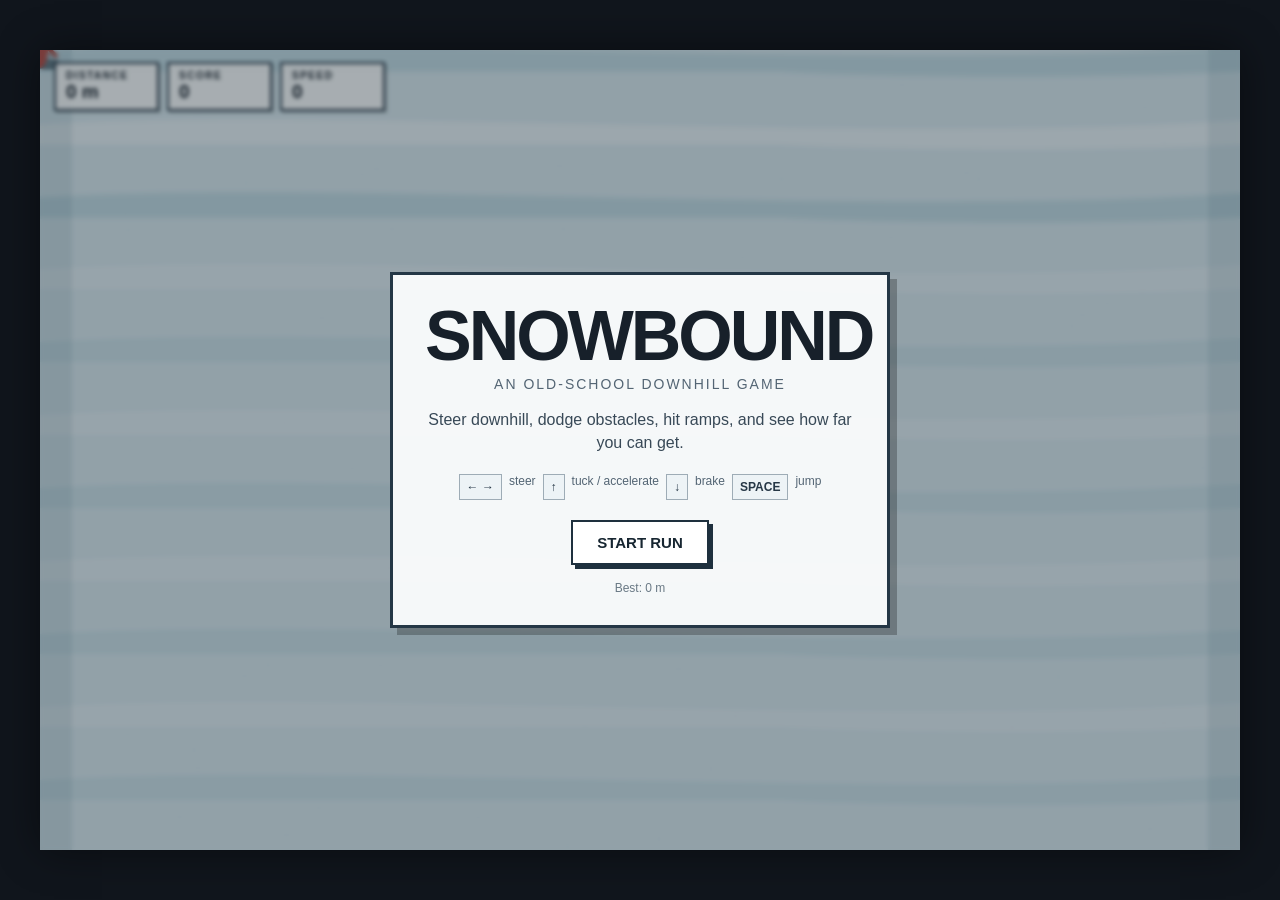
<file: index.html>
<!doctype html>
<html lang="en">
<head>
  <meta charset="utf-8">
  <meta name="viewport" content="width=device-width,initial-scale=1,maximum-scale=1,user-scalable=no">
  <title>Snowbound — Ski Free Style</title>
  <link rel="icon" href="assets/favicon.svg">
  <link rel="stylesheet" href="src/style.css">
</head>
<body>
  <main id="game-shell">
    <canvas id="game" aria-label="Snowbound ski game"></canvas>

    <section id="hud">
      <div class="hud-box">
        <span>DISTANCE</span><strong id="distance">0 m</strong>
      </div>
      <div class="hud-box">
        <span>SCORE</span><strong id="score">0</strong>
      </div>
      <div class="hud-box">
        <span>SPEED</span><strong id="speed">0</strong>
      </div>
    </section>

    <section id="overlay" class="visible">
      <div class="panel">
        <div class="title">SNOWBOUND</div>
        <div class="subtitle">an old-school downhill game</div>
        <p>Steer downhill, dodge obstacles, hit ramps, and see how far you can get.</p>
        <div class="controls">
          <span>← →</span> steer
          <span>↑</span> tuck / accelerate
          <span>↓</span> brake
          <span>SPACE</span> jump
        </div>
        <button id="start">START RUN</button>
        <div class="small">Best: <span id="best">0</span> m</div>
      </div>
    </section>

    <section id="pause-overlay">
      <div class="panel">
        <div class="title small-title">PAUSED</div>
        <p>Press P or Escape to continue.</p>
      </div>
    </section>

    <section id="gameover-overlay">
      <div class="panel">
        <div class="title small-title">WIPEOUT</div>
        <p id="gameover-reason">The mountain wins this round.</p>
        <div class="results">
          <div><span>Distance</span><strong id="final-distance">0 m</strong></div>
          <div><span>Score</span><strong id="final-score">0</strong></div>
        </div>
        <button id="restart">SKI AGAIN</button>
        <div class="small">Best: <span id="best-gameover">0</span> m</div>
      </div>
    </section>

    <div id="touch-controls" aria-hidden="true">
      <button data-key="left">◀</button>
      <button data-key="jump">●</button>
      <button data-key="right">▶</button>
    </div>
  </main>
  <script src="src/game.js"></script>
</body>
</html>
</file>
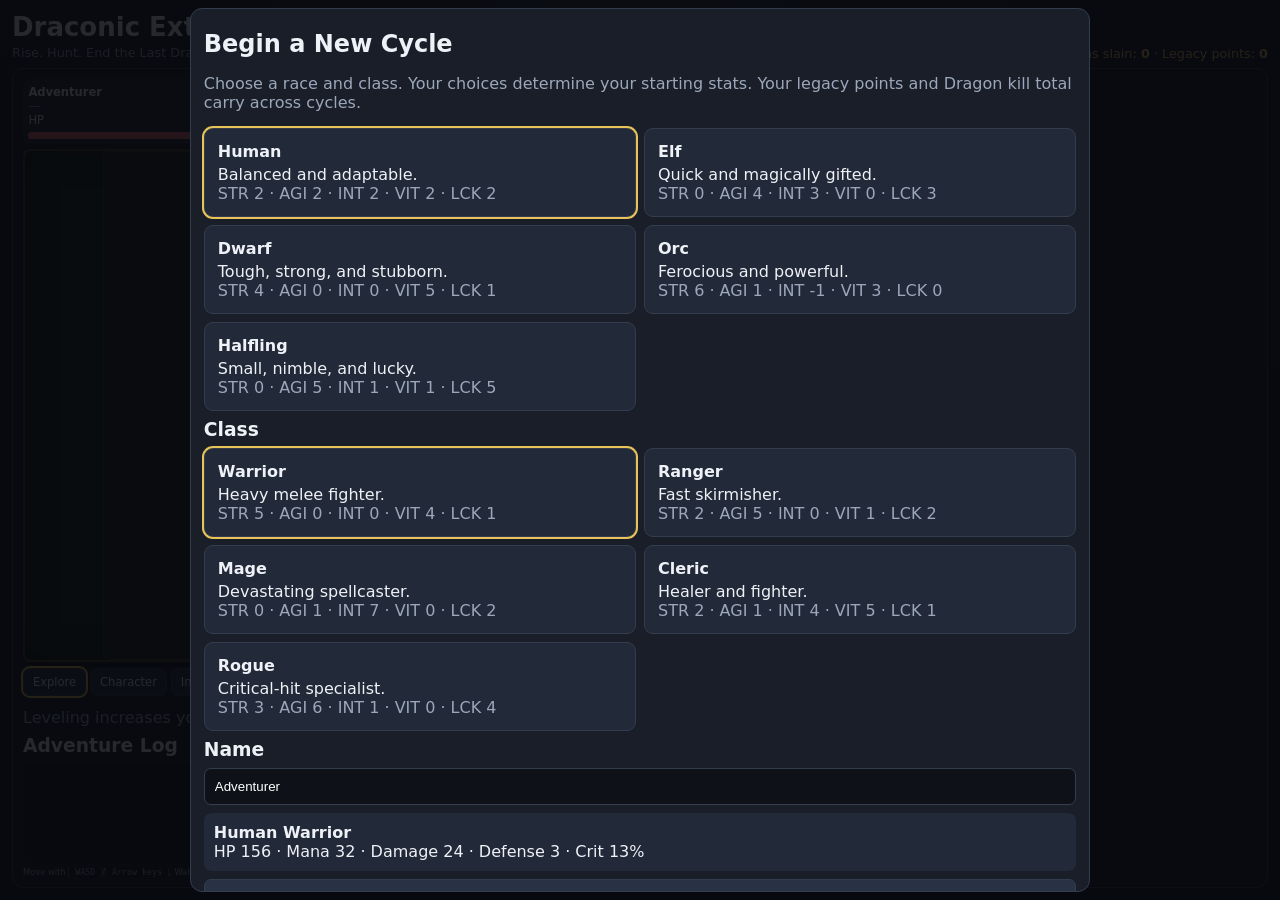
<file: game.html>
<!doctype html>
<html lang="en">
<head>
<meta charset="utf-8">
<title>Draconic Extinction</title>
<style>
:root{--bg:#10131a;--panel:#191e29;--panel2:#222938;--text:#eef2f7;--muted:#9ca8ba;--gold:#e7c35a;--green:#62d68b;--red:#e56b6f;--blue:#62a9e8;--border:#343d4e}
*{box-sizing:border-box} body{margin:0;padding:env(safe-area-inset-top) env(safe-area-inset-right) env(safe-area-inset-bottom) env(safe-area-inset-left);background:radial-gradient(circle at top,#20293a,#0e1117 70%);color:var(--text);font-family:system-ui,-apple-system,Segoe UI,sans-serif}
button,select{font:inherit} button{cursor:pointer;border:1px solid var(--border);background:#293244;color:var(--text);padding:9px 12px;border-radius:7px}button:hover:not(:disabled){background:#354157}button:disabled{opacity:.45;cursor:not-allowed}
#app{max-width:1500px;margin:auto;padding:18px}.title{display:flex;justify-content:space-between;align-items:end;gap:12px;margin-bottom:12px}.title h1{margin:0;font-size:27px}.title small{color:var(--muted)}
.layout{display:grid;grid-template-columns:minmax(700px,1fr) 340px;gap:14px}.panel{background:rgba(25,30,41,.96);border:1px solid var(--border);border-radius:10px;box-shadow:0 10px 30px #0004}.game{padding:14px}.side{padding:16px}
canvas{display:block;background:#17221a;border-radius:7px;image-rendering:pixelated;border:1px solid #303b32}
.stats{display:grid;grid-template-columns:1fr 1fr;gap:8px;margin-bottom:10px}.stat{background:var(--panel2);padding:9px;border-radius:7px}.bar{height:8px;background:#0e1218;border-radius:5px;overflow:hidden;margin-top:5px}.fill{height:100%;transition:width .2s}.hp{background:var(--red)}.xp{background:var(--gold)}
.row{display:flex;gap:8px;flex-wrap:wrap}.tabs{display:flex;gap:6px;margin:10px 0}.tabs button.active{outline:2px solid var(--gold)}
h2,h3{margin:8px 0}.muted{color:var(--muted)}.gold{color:var(--gold)}.good{color:var(--green)}.danger{color:var(--red)}
#log{height:210px;overflow:auto;background:#0e1218;border-radius:7px;padding:10px;font-family:ui-monospace,monospace;font-size:12px;line-height:1.5}
.log-good{color:var(--green)}.log-bad{color:var(--red)}.log-gold{color:var(--gold)}
.card{background:var(--panel2);padding:10px;border-radius:8px;margin:8px 0}.grid2{display:grid;grid-template-columns:1fr 1fr;gap:8px}
.overlay{position:fixed;inset:0;background:#07090ddd;display:flex;align-items:center;justify-content:center;padding:18px;z-index:10}.modal{width:min(900px,100%);max-height:92dvh;overflow:auto;background:var(--panel);border:1px solid var(--border);border-radius:12px;padding:18px}.choice{border:1px solid var(--border);background:var(--panel2);padding:13px;border-radius:9px;text-align:left}.choice.selected{outline:2px solid var(--gold)}.choice strong{display:block;margin-bottom:4px}
kbd{background:#0d1118;border:1px solid #3a4352;padding:2px 6px;border-radius:4px}.footer{color:var(--muted);font-size:12px;margin-top:10px}

/* Strict viewport-fit responsive layout */
html,body{width:100%;height:100%;margin:0;overflow:hidden}
body{
  min-height:100dvh;
  padding:env(safe-area-inset-top) env(safe-area-inset-right) env(safe-area-inset-bottom) env(safe-area-inset-left);
  background:radial-gradient(circle at top,#20293a,#0e1117 70%);
  overscroll-behavior:none;
}
#app{
  width:100%;
  height:100dvh;
  max-width:none;
  padding:clamp(4px,1vw,12px);
  display:flex;
  flex-direction:column;
  overflow:hidden;
}
.title{
  flex:0 0 auto;
  min-height:34px;
  margin-bottom:clamp(4px,0.8vh,8px);
}
.title h1{font-size:clamp(17px,2.3vw,26px)}
.title small{font-size:clamp(10px,1vw,13px)}
.title>div:last-child{font-size:clamp(10px,1vw,13px)}
.layout{
  flex:1 1 0;
  min-height:0;
  width:100%;
  display:grid;
  grid-template-columns:minmax(0,1fr) minmax(225px,300px);
  gap:clamp(5px,0.8vw,10px);
  overflow:hidden;
}
.panel{
  min-height:0;
  min-width:0;
}
.game{
  padding:clamp(5px,0.8vw,10px);
  display:flex;
  flex-direction:column;
  overflow:hidden;
}
.viewport{
  flex:1 1 0;
  min-height:0;
  min-width:0;
  display:flex;
  align-items:center;
  justify-content:center;
  overflow:hidden;
  background:#0d1210;
  border-radius:7px;
}
#world{
  display:block;
  width:auto;
  height:auto;
  max-width:100%;
  max-height:100%;
  aspect-ratio:3/2;
  object-fit:contain;
  image-rendering:pixelated;
}
.stats{
  flex:0 0 auto;
  margin-bottom:clamp(4px,0.6vh,7px);
  gap:clamp(4px,0.5vw,7px);
}
.stat{
  padding:clamp(5px,0.6vh,8px);
  font-size:clamp(11px,0.9vw,14px);
}
.bar{height:7px}
.tabs{
  flex:0 0 auto;
  margin:clamp(4px,0.6vh,7px) 0;
  gap:4px;
}
.tabs button{
  padding:clamp(5px,0.7vh,8px) clamp(7px,0.7vw,11px);
  font-size:clamp(11px,0.9vw,14px);
}
#actions{
  flex:0 0 auto;
  min-height:0;
}
#actions .row{gap:4px}
#actions button{
  padding:clamp(5px,0.6vh,8px) clamp(7px,0.6vw,10px);
  font-size:clamp(10px,0.8vw,13px);
}
#log{
  flex:0 0 clamp(70px,11vh,135px);
  height:auto;
  min-height:55px;
  overflow:hidden;
  font-size:clamp(9px,0.75vw,12px);
  padding:clamp(5px,0.6vw,9px);
}
.footer{
  flex:0 0 auto;
  margin-top:clamp(3px,0.5vh,6px);
  font-size:clamp(8px,0.65vw,11px);
  white-space:nowrap;
  overflow:hidden;
  text-overflow:ellipsis;
}
.side{
  min-height:0;
  max-height:none;
  overflow:hidden;
  padding:clamp(8px,0.8vw,12px);
}
.side .card{
  margin:clamp(4px,0.5vh,7px) 0;
  padding:clamp(6px,0.5vh,9px);
  font-size:clamp(10px,0.8vw,13px);
}
.side h2{font-size:clamp(15px,1.4vw,20px)}
.side h3{font-size:clamp(12px,1vw,15px)}
.overlay{
  overflow:hidden;
  padding:8px;
}
.modal{
  width:min(900px,100%);
  max-height:calc(100dvh - 16px);
  overflow:hidden;
  padding:clamp(10px,1vw,18px);
}




/* Enhanced desktop presentation */
.viewport{
  background:#14251b;
  border:2px solid #493b2b;
  box-shadow:inset 0 0 30px #0008,0 4px 18px #0008;
}
#world{image-rendering:pixelated;}


.gear-card{border-left:4px solid #b99152}
.gear-card button,.card button{margin-top:5px}
#side .card{line-height:1.35}

</style>
</head>
<body>
<div id="app">
  <div class="title"><div><h1>Draconic Extinction</h1><small>Rise. Hunt. End the Last Dragon.</small></div><div class="gold">Dragons slain: <b id="dragonKills">0</b> · Legacy points: <b id="legacy">0</b></div></div>
  <div class="layout">
    <main class="panel game">
      <div class="stats">
        <div class="stat"><b id="nameLabel">Adventurer</b><div class="muted" id="raceClass">—</div><div>HP <span id="hpText"></span></div><div class="bar"><div id="hpBar" class="fill hp"></div></div></div>
        <div class="stat"><b id="levelText">Level 1</b><div class="muted" id="xpText"></div><div>XP</div><div class="bar"><div id="xpBar" class="fill xp"></div></div></div>
      </div>
      <div class="viewport"><canvas id="world" width="900" height="600"></canvas></div>
      <div class="tabs">
        <button id="exploreBtn" class="active">Explore</button><button id="characterBtn">Character</button><button id="inventoryBtn">Inventory</button>
      </div>
      <div id="actions"></div><div class="muted" style="margin-top:6px">Leveling increases your attributes and fully restores HP and Mana.</div>
      <h3>Adventure Log</h3><div id="log"></div>
      <div class="footer">Move with <kbd>WASD</kbd>/<kbd>Arrow keys</kbd>. Walk into enemies to fight. Visit the village to heal. Explore the vast wilderness, gather loot, and find the Dragon fortress far to the northeast.</div>
    </main>
    <aside class="panel side">
      <h2 id="sideTitle">Character</h2><div id="side"></div>
    </aside>
  </div>
</div>
<div id="creator" class="overlay">
  <div class="modal">
    <h2>Begin a New Cycle</h2>
    <p class="muted">Choose a race and class. Your choices determine your starting stats. Your legacy points and Dragon kill total carry across cycles.</p>
    <div class="grid2" id="raceChoices"></div>
    <h3>Class</h3><div class="grid2" id="classChoices"></div>
    <h3>Name</h3><input id="nameInput" value="Adventurer" maxlength="18" style="width:100%;padding:10px;background:#0e1218;color:white;border:1px solid var(--border);border-radius:7px">
    <p id="preview" class="card"></p>
    <button id="startBtn" style="width:100%;font-size:16px">Enter the Realm</button>
  </div>
</div>

<script>
const W=100,H=75,T=40,canvas=document.getElementById('world'),ctx=canvas.getContext('2d');
ctx.imageSmoothingEnabled=false;
const races={
 Human:{desc:"Balanced and adaptable.",stats:{str:2,agi:2,int:2,vit:2,luck:2}},
 Elf:{desc:"Quick and magically gifted.",stats:{str:0,agi:4,int:3,vit:0,luck:3}},
 Dwarf:{desc:"Tough, strong, and stubborn.",stats:{str:4,agi:0,int:0,vit:5,luck:1}},
 Orc:{desc:"Ferocious and powerful.",stats:{str:6,agi:1,int:-1,vit:3,luck:0}},
 Halfling:{desc:"Small, nimble, and lucky.",stats:{str:0,agi:5,int:1,vit:1,luck:5}}
};
const classes={
 Warrior:{desc:"Heavy melee fighter.",stats:{str:5,agi:0,int:0,vit:4,luck:1},skill:"Power Strike"},
 Ranger:{desc:"Fast skirmisher.",stats:{str:2,agi:5,int:0,vit:1,luck:2},skill:"Precise Shot"},
 Mage:{desc:"Devastating spellcaster.",stats:{str:0,agi:1,int:7,vit:0,luck:2},skill:"Firebolt"},
 Cleric:{desc:"Healer and fighter.",stats:{str:2,agi:1,int:4,vit:5,luck:1},skill:"Holy Light"},
 Rogue:{desc:"Critical-hit specialist.",stats:{str:3,agi:6,int:1,vit:0,luck:4},skill:"Backstab"}
};
const enemyDefs={
 Wolf:{hp:28,atk:7,def:2,xp:12,gold:8},
 Goblin:{hp:40,atk:9,def:3,xp:18,gold:12},
 Skeleton:{hp:58,atk:12,def:5,xp:27,gold:18},
 Orc:{hp:80,atk:15,def:7,xp:40,gold:25},
 Troll:{hp:125,atk:20,def:9,xp:65,gold:38},
 Dragon:{hp:850,atk:39,def:16,xp:750,gold:1000,boss:true}
};
const gearDefs=[
 {name:"Rusty Shortsword",slot:"weapon",power:2,level:1,rarity:"Common"},
 {name:"Iron Sword",slot:"weapon",power:5,level:2,rarity:"Common"},
 {name:"Knight's Longsword",slot:"weapon",power:9,level:4,rarity:"Rare"},
 {name:"Moonlit Bow",slot:"weapon",power:8,level:4,rarity:"Rare"},
 {name:"Apprentice Staff",slot:"weapon",power:7,level:3,rarity:"Rare"},
 {name:"Leather Armor",slot:"armor",power:2,level:1,rarity:"Common"},
 {name:"Chainmail",slot:"armor",power:5,level:2,rarity:"Common"},
 {name:"Knight Plate",slot:"armor",power:9,level:5,rarity:"Rare"},
 {name:"Forestwarden Mail",slot:"armor",power:8,level:4,rarity:"Rare"},
 {name:"Iron Helm",slot:"helmet",power:2,level:2,rarity:"Common"},
 {name:"Knight Helm",slot:"helmet",power:4,level:4,rarity:"Rare"},
 {name:"Ring of Luck",slot:"ring",power:2,level:3,rarity:"Rare"}
];
const quests=[
 {id:"wolves",name:"A Wolf Problem",desc:"Defeat 5 wolves.",need:5,reward:60,gold:50,type:"kill",target:"Wolf"},
 {id:"goblins",name:"Green Menace",desc:"Defeat 7 goblins.",need:7,reward:100,gold:75,type:"kill",target:"Goblin"},
 {id:"skeletons",name:"Restless Dead",desc:"Defeat 5 skeletons.",need:5,reward:150,gold:100,type:"kill",target:"Skeleton"},
 {id:"ore",name:"Forge Supplies",desc:"Bring 3 iron ore to the blacksmith.",need:3,reward:120,gold:90,type:"item",target:"Iron Ore"}
];
let selectedRace='Human',selectedClass='Warrior',game=null,mode='explore',activeTab='character';

function $(id){return document.getElementById(id)}
function rand(a,b){return Math.floor(Math.random()*(b-a+1))+a}
function clamp(v,a,b){return Math.max(a,Math.min(b,v))}
function dist(a,b){return Math.abs(a.x-b.x)+Math.abs(a.y-b.y)}
function log(msg,type=''){const d=document.createElement('div');d.className=type?'log-'+type:'';d.textContent=msg;$('log').appendChild(d);$('log').scrollTop=$('log').scrollHeight}
function meta(){try{return JSON.parse(localStorage.getItem('dragonRealmMeta'))||{kills:0,legacy:0,achievements:[]}}catch{return {kills:0,legacy:0,achievements:[]}}}
function save(){if(game)localStorage.setItem('dragonRealmSave',JSON.stringify(game))}
function normalizeGame(g){
 if(!g||!g.player||!g.world||!Array.isArray(g.world.map))return null;
 // Reject old/test worlds. Persistent Dragon Legacy is stored separately.
 if(g.world.version!==3)return null;
 if(g.world.map.length!==H||!g.world.map.every(row=>Array.isArray(row)&&row.length===W))return null;
 const p=g.player;
 if(!Number.isFinite(p.x)||!Number.isFinite(p.y)||p.x<0||p.x>=W||p.y<0||p.y>=H)return null;
 p.equipment=p.equipment||{weapon:null,armor:null,helmet:null,ring:null};
 p._baseLuck=typeof p._baseLuck==='number'?p._baseLuck:(p.stats?.luck||1);
 p.inventory=p.inventory||{potions:Math.max(0,p.potions||0),gear:[],materials:[]};
 p.inventory.gear=Array.isArray(p.inventory.gear)?p.inventory.gear:[];
 p.inventory.materials=Array.isArray(p.inventory.materials)?p.inventory.materials:[];
 if(p.potions>0&&p.inventory.potions===0)p.inventory.potions=p.potions;
 p.potions=Math.max(0,p.inventory.potions||0);
 if(typeof p.weapon!=="number")p.weapon=p.equipment.weapon?.power||0;
 if(typeof p.armor!=="number")p.armor=p.equipment.armor?.power||0;
 g.shop=g.shop||{open:false,mode:'buy'};
 return g;
}
function load(){
 try{
  const raw=localStorage.getItem('dragonRealmSave');
  return raw?normalizeGame(JSON.parse(raw)):null;
 }catch{return null}
}
function discardBrokenRun(){
 const m=meta();
 localStorage.removeItem('dragonRealmSave');
 localStorage.setItem('dragonRealmMeta',JSON.stringify(m));
 game=null;mode='explore';selectedRace='Human';selectedClass='Warrior';
 buildChoices();updatePreview();$('creator').style.display='flex';
 $('dragonKills').textContent=m.kills||0;$('legacy').textContent=m.legacy||0;
 $('log').innerHTML='';
 log('The old run was invalid and has been reset. Dragon Legacy was preserved.','good');
}
function combinedStats(r,c){
 let s={str:1,agi:1,int:1,vit:1,luck:1};for(const k in s)s[k]+=races[r].stats[k]+classes[c].stats[k];return s;
}
function xpNeeded(l){return 70+l*60}

function buildChoices(){
 $('raceChoices').innerHTML=Object.entries(races).map(([n,r])=>`<button class="choice ${n===selectedRace?'selected':''}" data-race="${n}"><strong>${n}</strong>${r.desc}<br><span class="muted">STR ${r.stats.str} · AGI ${r.stats.agi} · INT ${r.stats.int} · VIT ${r.stats.vit} · LCK ${r.stats.luck}</span></button>`).join('');
 $('classChoices').innerHTML=Object.entries(classes).map(([n,c])=>`<button class="choice ${n===selectedClass?'selected':''}" data-class="${n}"><strong>${n}</strong>${c.desc}<br><span class="muted">STR ${c.stats.str} · AGI ${c.stats.agi} · INT ${c.stats.int} · VIT ${c.stats.vit} · LCK ${c.stats.luck}</span></button>`).join('');
 document.querySelectorAll('[data-race]').forEach(b=>b.onclick=()=>{selectedRace=b.dataset.race;buildChoices();updatePreview()});
 document.querySelectorAll('[data-class]').forEach(b=>b.onclick=()=>{selectedClass=b.dataset.class;buildChoices();updatePreview()});
}
function updatePreview(){
 const s=combinedStats(selectedRace,selectedClass);
 $('preview').innerHTML=`<b>${selectedRace} ${selectedClass}</b><br>HP ${100+s.vit*8} · Mana ${20+s.int*4} · Damage ${8+s.str*2} · Defense ${Math.floor(s.vit/2)} · Crit ${Math.min(50,5+s.luck*2)}%`;
}

function makeMap(){
 const m=Array.from({length:H},()=>Array(W).fill(0));
 // Tile types:
 // 0 grass, 1 forest, 2 water, 3 road, 4 village/building,
 // 5 fortress, 6 dungeon, 7 mountain, 8 bridge

 const inBounds=(x,y)=>x>1&&y>1&&x<W-2&&y<H-2;
 const paintBlob=(cx,cy,rx,ry,t)=>{
   for(let y=Math.max(0,cy-ry);y<=Math.min(H-1,cy+ry);y++){
     for(let x=Math.max(0,cx-rx);x<=Math.min(W-1,cx+rx);x++){
       const dx=(x-cx)/rx,dy=(y-cy)/ry;
       if(dx*dx+dy*dy < .9 + Math.random()*.16)m[y][x]=t;
     }
   }
 };
 const river=(points,width=2)=>{
   for(let i=0;i<points.length-1;i++){
     const a=points[i],b=points[i+1],steps=Math.max(Math.abs(b.x-a.x),Math.abs(b.y-a.y))*2+1;
     for(let s=0;s<=steps;s++){
       const q=s/steps,x=Math.round(a.x+(b.x-a.x)*q),y=Math.round(a.y+(b.y-a.y)*q);
       for(let yy=-width;yy<=width;yy++)for(let xx=-width;xx<=width;xx++){
         if(xx*xx+yy*yy<=width*width+1 && inBounds(x+xx,y+yy))m[y+yy][x+xx]=2;
       }
     }
   }
 };

 // Large natural lakes instead of scattered water tiles.
 paintBlob(24,18,10,7,2);
 paintBlob(70,58,13,8,2);
 paintBlob(48,31,6,4,2);

 // A winding river crossing the world north-to-south.
 river([
   {x:55,y:0},{x:53,y:8},{x:57,y:17},{x:54,y:27},
   {x:58,y:37},{x:55,y:47},{x:60,y:58},{x:66,y:68},{x:69,y:74}
 ],1);

 // Another river feeds the western lake and continues east.
 river([
   {x:0,y:24},{x:10,y:22},{x:20,y:20},{x:30,y:22},
   {x:40,y:25},{x:48,y:30},{x:58,y:34},{x:70,y:37},{x:82,y:39},{x:99,y:38}
 ],1);

 // Mountain ranges form natural borders and landmarks.
 for(const b of [
   [8,7,5,4],[17,9,5,3],[31,5,7,4],[40,10,5,4],
   [77,25,6,4],[82,48,6,5],[36,61,7,5],[18,66,5,4]
 ]) paintBlob(b[0],b[1],b[2],b[3],7);

 // Forests in broad, irregular woodland patches.
 for(const b of [
   [8,31,8,9],[30,18,10,8],[39,42,10,8],[76,16,9,8],
   [87,31,9,10],[15,52,10,9],[48,67,10,6],[92,61,7,8]
 ]) paintBlob(b[0],b[1],b[2],b[3],1);

 // A few open grass clearings break up the forests.
 paintBlob(29,42,5,4,0);
 paintBlob(67,24,5,4,0);
 paintBlob(91,45,5,4,0);

 // Roads follow the terrain and connect the important locations.
 const roadH=(y,x1=0,x2=W-1)=>{
   for(let x=x1;x<=x2;x++)if(m[y][x]!==7)m[y][x]=3;
 };
 const roadV=(x,y1=0,y2=H-1)=>{
   for(let y=y1;y<=y2;y++)if(m[y][x]!==7)m[y][x]=3;
 };
 roadH(37);
 roadV(12);
 roadV(50);
 for(let x=50;x<=88;x++)if(m[14][x]!==7)m[14][x]=3;
 for(let y=14;y<=37;y++)if(m[y][88]!==7)m[y][88]=3;
 for(let x=18;x<=63;x++)if(m[45][x]!==7)m[45][x]=3;

 // Village: central square plus individual buildings.
 for(let y=34;y<=40;y++)for(let x=8;x<=19;x++)m[y][x]=0;
 for(let x=9;x<=18;x+=3)for(let y=34;y<=36;y++)m[y][x]=4;
 for(let x=10;x<=17;x+=4)for(let y=39;y<=40;y++)m[y][x]=4;
 for(let x=8;x<=19;x++)m[37][x]=3;
 for(let y=34;y<=40;y++)m[y][12]=3;

 // Dungeon.
 m[48][63]=6;m[47][63]=6;m[49][63]=6;
 // Dragon fortress.
 for(let y=5;y<13;y++)for(let x=82;x<94;x++)m[y][x]=5;

 // Bridges wherever major roads cross rivers/lakes.
 const bridge=(x,y,vertical=false)=>{
   if(vertical){
     for(let yy=y-1;yy<=y+1;yy++)if(yy>=0&&yy<H)m[yy][x]=8;
   }else{
     for(let xx=x-1;xx<=x+1;xx++)if(xx>=0&&xx<W)m[y][xx]=8;
   }
 };
 // Main river crossings.
 bridge(54,14,true);
 bridge(56,37,true);
 bridge(88,38,false);
 bridge(50,45,true);
 // Lake crossings near established roads.
 bridge(12,21,false);
 bridge(24,37,false);

 // World border should feel like wilderness, not a hard square wall.
 for(let x=0;x<W;x++){m[0][x]=1;m[H-1][x]=1}
 for(let y=0;y<H;y++){m[y][0]=1;m[y][W-1]=1}

 return m;
}
function newGame(){
 const s=combinedStats(selectedRace,selectedClass),m=meta();
 game={
  meta:m,player:{name:$('nameInput').value.trim()||'Adventurer',race:selectedRace,class:selectedClass,level:1,xp:0,gold:75,
   hp:100+s.vit*8,maxHp:100+s.vit*8,mana:20+s.int*4,maxMana:20+s.int*4,stats:s,
   _baseLuck:s.luck,weapon:0,armor:0,potions:3,x:5,y:15,
   equipment:{weapon:null,armor:null,helmet:null,ring:null},
   inventory:{potions:3,gear:[],materials:[]},shop:{open:false,mode:'buy'}},
  world:{version:3,day:1,map:makeMap()},enemies:[],npcs:[],items:[],combat:null,questProgress:{},quests:[]};
 initWorld();refreshEquipmentStats();$('creator').style.display='none';$('log').innerHTML='';mode='explore';
 log(`Welcome, ${game.player.name}, ${selectedRace} ${selectedClass}. The realm awaits.`,'good');
 log('Speak to the Elder, Blacksmith, and Ranger in the village to begin your first quests.');
 save();render();
}
function initWorld(){
 spawnEnemies();
 game.npcs=[
  {name:"Elder",x:3,y:14,type:"elder",color:"#d8c28c"},
  {name:"Blacksmith",x:7,y:16,type:"smith",color:"#d87b54"},
  {name:"Ranger",x:3,y:17,type:"ranger",color:"#7bc67b"}
 ];
 game.quests=quests.map(q=>({...q,active:false,complete:false}));
 game.items=[];
 for(let i=0;i<7;i++){
   let x,y;do{x=rand(1,W-2);y=rand(1,H-2)}while(game.world.map[y][x]!==0);
   game.items.push({name:"Iron Ore",type:"material",x,y,collected:false});
 }
 const starterLoot=[
   {type:"gear",gear:{name:"Rusty Shortsword",slot:"weapon",power:2,level:1,rarity:"Common"}},
   {type:"gear",gear:{name:"Leather Armor",slot:"armor",power:2,level:1,rarity:"Common"}},
   {type:"potion",name:"Health Potion"}
 ];
 for(const loot of starterLoot){
   let x,y;do{x=rand(2,W-3);y=rand(2,H-3)}while(game.world.map[y][x]!==0);
   game.items.push({...loot,x,y,collected:false});
 }
}
function spawnEnemies(){
 game.enemies=[];
 const zones=[
  ['Wolf',24,14,12],['Goblin',28,18,14],['Skeleton',22,22,18],
  ['Orc',20,28,24],['Troll',14,34,30]
 ];
 zones.forEach(([name,count,minLevel,spread])=>{
   for(let i=0;i<count;i++){
     let x,y,tries=0;
     do{
       x=rand(2,W-3); y=rand(2,H-3); tries++;
     }while((game.world.map[y][x]!==0 && game.world.map[y][x]!==3) ||
            dist({x,y},game.player)<9 || (x>78&&y<18) || tries>500);
     const d=enemyDefs[name];
     game.enemies.push({
       name,maxHp:d.hp,hp:d.hp,atk:d.atk,def:d.def,xp:d.xp,gold:d.gold,
       x,y,boss:false,respawnAt:0,zone:name
     });
   }
 });
 const d=enemyDefs.Dragon;
 game.enemies.push({
   name:"Dragon",maxHp:d.hp,hp:d.hp,atk:d.atk,def:d.def,x:88,y:9,
   xp:d.xp,gold:d.gold,boss:true,respawnAt:0,zone:"Dragon"
 });
}
function respawnEnemies(){
  if(!game)return;
  const now=Date.now();
  for(const e of game.enemies){
    if(e.boss)continue;
    if(e.hp<=0 && e.respawnAt && now>=e.respawnAt){
      let x,y,tries=0;
      do{x=rand(2,W-3);y=rand(2,H-3);tries++}
      while((game.world.map[y][x]!==0&&game.world.map[y][x]!==3)||
            dist({x,y},game.player)<10||tries>300);
      e.x=x;e.y=y;e.hp=e.maxHp;e.respawnAt=0;
    }
  }
}

function walkable(x,y){return x>=0&&y>=0&&x<W&&y<H&&game.world.map[y][x]!==1&&game.world.map[y][x]!==2&&game.world.map[y][x]!==7}
function move(dx,dy){
 if(mode!=='explore'||!game)return;
 respawnEnemies();
 const p=game.player,nx=p.x+dx,ny=p.y+dy;
 if(!walkable(nx,ny))return;
 p.x=nx;p.y=ny;

 const item=game.items.find(i=>i.x===nx&&i.y===ny&&!i.collected);
 if(item){
   item.collected=true;
   if(item.type==="gear"){
     p.inventory.gear.push(item.gear);
     log(`You found ${item.gear.name}! Open Inventory to equip it.`,'gold');
   }else if(item.name==="Health Potion"){
     p.inventory.potions++;p.potions=p.inventory.potions;
     log("You found a Health Potion.",'good');
   }else{
     p.inventory.materials.push(item.name);
     log(`You found ${item.name}.`,'gold');
     updateQuest("item",item.name);
   }
 }

 const e=game.enemies.find(e=>e.x===nx&&e.y===ny&&e.hp>0);
 if(e){startCombat(e);return}

 const npc=game.npcs.find(n=>n.x===nx&&n.y===ny);
 if(npc)talk(npc);

 if(game.world.map[ny][nx]===4){
   p.hp=p.maxHp;p.mana=p.maxMana;
 }
 // No random encounters: enemies only exist where they are visibly spawned,
 // and defeated enemies return through the normal respawn system.
 save();render();
}
addEventListener('keydown',e=>{
 const k=e.key.toLowerCase();if(['arrowup','arrowdown','arrowleft','arrowright','w','a','s','d'].includes(k)){e.preventDefault();if(k==='w'||k==='arrowup')move(0,-1);if(k==='s'||k==='arrowdown')move(0,1);if(k==='a'||k==='arrowleft')move(-1,0);if(k==='d'||k==='arrowright')move(1,0)}
});

function talk(n){
 if(n.type==="elder"){
  const q=game.quests[0];q.active=true;log("Elder: The wolves are preying on travelers. Defeat five and return to me.");activeTab='quests';
 }else if(n.type==="smith"){
  const q=game.quests[3];q.active=true;log("Blacksmith: Iron ore is scattered around the wilderness. Bring me three pieces.");
 }else if(n.type==="ranger"){
  const q=game.quests[1];q.active=true;game.quests[2].active=true;log("Ranger: Goblins and skeletons are infesting the roads. Deal with them.");
 }
 render();
}
function updateQuest(type,target){
 game.quests.forEach(q=>{if(q.active&&!q.complete&&q.type===type&&q.target===target){
  game.questProgress[q.id]=(game.questProgress[q.id]||0)+1;
  if(game.questProgress[q.id]>=q.need){q.complete=true;game.player.xp+=q.reward;game.player.gold+=q.gold;log(`Quest complete: ${q.name}! +${q.reward} XP, +${q.gold} gold.`,'gold');levelCheck()}
 }});
}
function levelCheck(){
 const p=game.player;
 const growth={
  Warrior:{str:2,agi:1,int:1,vit:1,luck:0},
  Ranger:{str:1,agi:2,int:1,vit:1,luck:0},
  Mage:{str:1,agi:1,int:2,vit:1,luck:0},
  Cleric:{str:1,agi:1,int:1,vit:2,luck:0},
  Rogue:{str:1,agi:2,int:1,vit:1,luck:1}
 };
 while(p.xp>=xpNeeded(p.level)){
  p.xp-=xpNeeded(p.level);
  p.level++;
  const g=growth[p.class]||{str:1,agi:1,int:1,vit:1,luck:0};
  for(const k of Object.keys(p.stats))p.stats[k]+=g[k]||0;

  // Leveling now directly improves combat stats, survivability and resources.
  p.maxHp+=10+p.stats.vit*2;
  p.maxMana+=4+p.stats.int;
  p.hp=p.maxHp;
  p.mana=p.maxMana;
  p._baseLuck=p.stats.luck;
  refreshEquipmentStats();

  log(`LEVEL UP! Level ${p.level}: +${g.str} STR, +${g.agi} AGI, +${g.int} INT, +${g.vit} VIT${g.luck?`, +${g.luck} LCK`:''}.`,'gold');
  if(p.level===15)log('Level 15 reached. You are strong enough to challenge the Last Dragon.','gold');
 }
}function startCombat(e){if(e.hp<=0)return;mode='combat';game.combat={enemy:e};render()}
function playerAttack(){
 const p=game.player,e=game.combat.enemy;let dmg=Math.max(1,8+p.stats.str*2+weaponPower(p)+rand(0,7)-e.def),crit=Math.random()<Math.min(.5,.05+p.stats.luck*.02);if(crit)dmg*=2;
 e.hp-=dmg;log(`You hit ${e.name} for ${dmg}${crit?' critical':''}.`,'good');if(e.hp<=0){victory(e);return}enemyTurn();
}
function skill(){
 const p=game.player,e=game.combat.enemy;if(p.skillCooldown>0)return log(`Skill ready in ${p.skillCooldown} turn(s).`);
 let dmg=0,cost=0;
 if(p.class==='Warrior'){dmg=22+p.stats.str*3}
 if(p.class==='Ranger'){dmg=17+p.stats.agi*3;cost=3}
 if(p.class==='Mage'){dmg=30+p.stats.int*4;cost=8}
 if(p.class==='Cleric'){dmg=13+p.stats.int*2+p.stats.str;p.hp=clamp(p.hp+30+p.stats.int*3,0,p.maxHp);cost=5}
 if(p.class==='Rogue'){dmg=18+p.stats.agi*3+p.stats.luck*2;cost=2}
 if(p.mana<cost)return log('Not enough mana.');
 p.mana-=cost;dmg=Math.max(1,dmg-e.def);e.hp-=dmg;p.skillCooldown=2;log(`${classes[p.class].skill} deals ${dmg}.`,'gold');
 if(e.hp<=0){victory(e);return}enemyTurn();
}
function potion(){
 const p=game.player;
 if(p.inventory.potions<=0)return log('No potions.');
 p.inventory.potions--;p.potions=p.inventory.potions;
 p.hp=clamp(p.hp+55,0,p.maxHp);p.mana=clamp(p.mana+15,0,p.maxMana);
 log('You drink a Health Potion.','good');enemyTurn()
}
function run(){const e=game.combat.enemy;if(e.boss){log('The Dragon blocks your escape!','bad');enemyTurn();return}if(Math.random()<.7){mode='explore';game.combat=null;log('You escape.')}else{log('You fail to escape!','bad');enemyTurn()}render()}
function enemyTurn(){
 const p=game.player,e=game.combat.enemy;let dmg=Math.max(1,e.atk+rand(-3,5)-Math.floor(p.stats.vit/2)-armorPower(p));p.hp-=dmg;log(`${e.name} hits you for ${dmg}.`,'bad');if(p.skillCooldown>0)p.skillCooldown--;
 if(p.hp<=0){log('You have fallen. Your cycle has ended. Legacy survives.','bad');resetCycle();return}render();
}
function weaponPower(p){return p.equipment?.weapon?.power||0}
function armorPower(p){
 let total=p.equipment?.armor?.power||0;
 total+=Math.floor((p.equipment?.helmet?.power||0)/2);
 return total;
}
function ringLuck(p){return p.equipment?.ring?.power||0}
function refreshEquipmentStats(){
 const p=game.player;
 p.weapon=weaponPower(p);
 p.armor=armorPower(p);
 p.stats.luck=p._baseLuck+(ringLuck(p)||0);
 p.maxHp=100+p.stats.vit*8+p.armor*3;
 p.maxMana=20+p.stats.int*4;
 p.hp=Math.min(p.hp,p.maxHp);
 p.mana=Math.min(p.mana,p.maxMana);
}
function equipGear(index){
 const p=game.player,g=p.inventory.gear[index];
 if(!g)return;
 if(p.level<g.level)return log(`You need level ${g.level} to equip ${g.name}.`);
 p.equipment[g.slot]=g;
 p.inventory.gear.splice(index,1);
 refreshEquipmentStats();
 log(`Equipped ${g.name}.`,'good');
 save();render();
}
function unequipGear(slot){
 const p=game.player,g=p.equipment[slot];
 if(!g)return;
 p.inventory.gear.push(g);p.equipment[slot]=null;
 refreshEquipmentStats();
 log(`Unequipped ${g.name}.`);
 save();render();
}
function usePotionFromInventory(){
 const p=game.player;
 if(p.inventory.potions<=0)return log("You don't have a health potion.");
 if(p.hp>=p.maxHp&&p.mana>=p.maxMana)return log("You're already fully restored.");
 p.inventory.potions--;p.potions=p.inventory.potions;
 p.hp=clamp(p.hp+55,0,p.maxHp);p.mana=clamp(p.mana+15,0,p.maxMana);
 log("You use a Health Potion from your inventory.",'good');
 save();render();
}
function maybeDropLoot(e){
 const p=game.player;
 if(e.boss)return;
 const roll=Math.random();
 if(roll<0.38){
   const eligible=gearDefs.filter(g=>g.level<=Math.max(1,p.level+1));
   const g=eligible[rand(0,eligible.length-1)];
   game.items.push({name:g.name,type:"gear",gear:{...g},x:e.x,y:e.y,collected:false});
   log(`${e.name} dropped ${g.name}!`,'gold');
 }else if(roll<0.55){
   game.items.push({name:"Health Potion",type:"potion",x:e.x,y:e.y,collected:false});
   log(`${e.name} dropped a Health Potion!`,'gold');
 }
}

function victory(e){
 const p=game.player;
 p.xp+=e.xp;p.gold+=e.gold;
 log(`${e.name} defeated! +${e.xp} XP, +${e.gold} gold.`,'good');
 updateQuest("kill",e.name);levelCheck();
 if(e.boss)return dragonSlain();
 e.hp=0;
 maybeDropLoot(e);
 e.respawnAt=Date.now()+rand(12000,28000);
 mode='explore';game.combat=null;
 save();render();
}
function dragonSlain(){
 game.meta.kills++;game.meta.legacy++;if(!game.meta.achievements)game.meta.achievements=[];game.meta.achievements.push(`Dragon ${game.meta.kills}`);
 localStorage.setItem('dragonRealmMeta',JSON.stringify(game.meta));localStorage.removeItem('dragonRealmSave');
 const k=game.meta.kills,l=game.meta.legacy;
 alert(`THE DRAGON IS SLAIN!\\n\\nDragon kills: ${k}\\nLegacy points: ${l}\\n\\nYour world and character will now reset.`);
 game=null;selectedRace='Human';selectedClass='Warrior';buildChoices();updatePreview();$('creator').style.display='flex';$('dragonKills').textContent=k;$('legacy').textContent=l;
}
function resetCycle(){
 const m=meta();
 if(!confirm('Start a fresh run?\n\nThis resets your character, map, enemies, quests, inventory, and equipment.\n\nDragon kills, Legacy points, and achievements will NOT be lost.'))return;
 localStorage.removeItem('dragonRealmSave');
 localStorage.setItem('dragonRealmMeta',JSON.stringify(m));
 game=null;mode='explore';selectedRace='Human';selectedClass='Warrior';
 buildChoices();updatePreview();$('creator').style.display='flex';
 $('dragonKills').textContent=m.kills||0;$('legacy').textContent=m.legacy||0;
 $('log').innerHTML='';log('Fresh run ready. Your Dragon Legacy was preserved.','good');
}
function buyPotion(){
 const p=game.player;
 if(p.gold<20)return log('You need 20 gold.');
 p.gold-=20;p.inventory.potions++;p.potions=p.inventory.potions;
 log('Health Potion purchased.','gold');save();render()
}
function upgrade(kind){
 const p=game.player,cost=45+p.level*20;if(p.gold<cost)return log(`You need ${cost} gold.`);
 if(kind==='weapon')p.weapon++;else p.armor++;p.gold-=cost;log(`${kind} upgraded!`,'gold');save();render();
}

function sprite(type,x,y,frame=0){
 const px=x*T,py=y*T;ctx.save();ctx.translate(px,py);
 // shadow
 ctx.fillStyle="#0006";ctx.fillRect(8,26,16,3);
 if(type==="player"){
  ctx.fillStyle="#e8c58a";ctx.fillRect(11,5,10,8);ctx.fillStyle="#5b3826";ctx.fillRect(9,3,14,5);
  ctx.fillStyle=game.player.race==="Elf"?"#77a9d9":game.player.race==="Orc"?"#60994d":"#5d77b5";ctx.fillRect(8,13,16,11);
  ctx.fillStyle="#d8d8d8";ctx.fillRect(6,14,3,12);ctx.fillRect(23,14,3,12);
 }else if(type==="Dragon"){
  ctx.fillStyle="#9b3e3e";ctx.fillRect(6,9,20,15);ctx.fillRect(3,12,7,8);ctx.fillRect(23,12,6,8);
  ctx.fillStyle="#d98b4b";ctx.fillRect(10,5,12,8);ctx.fillStyle="#f0d36a";ctx.fillRect(11,8,3,3);ctx.fillRect(19,8,3,3);
  ctx.fillStyle="#6f252f";ctx.fillRect(1,5,8,11);ctx.fillRect(23,5,8,11);ctx.fillRect(12,23,5,7);ctx.fillRect(19,23,5,7);
 }else{
  const body={Wolf:"#777d88",Goblin:"#5f9c58",Skeleton:"#d6d0b9",Orc:"#698e50",Troll:"#7d6656"}[type]||"#888";
  ctx.fillStyle=body;ctx.fillRect(8,9,16,16);ctx.fillRect(5,13,22,9);
  ctx.fillStyle="#222";ctx.fillRect(10,13,3,3);ctx.fillRect(19,13,3,3);
  if(type==="Wolf"){ctx.fillRect(4,8,5,7);ctx.fillRect(23,8,5,7)}
  if(type==="Goblin"){ctx.fillStyle="#b7d17c";ctx.fillRect(4,14,5,3);ctx.fillRect(23,14,5,3)}
  if(type==="Skeleton"){ctx.fillStyle="#4b3f36";ctx.fillRect(9,22,5,7);ctx.fillRect(19,22,5,7)}
  if(type==="Orc"){ctx.fillStyle="#ddd";ctx.fillRect(8,18,4,3);ctx.fillRect(20,18,4,3)}
  if(type==="Troll"){ctx.fillStyle="#5b483d";ctx.fillRect(6,5,7,7);ctx.fillRect(19,5,7,7)}
 }
 ctx.restore();
}
function draw(){
 ctx.clearRect(0,0,canvas.width,canvas.height);
 const viewW=canvas.width/T, viewH=canvas.height/T;
 let camX=game.player.x-viewW/2,camY=game.player.y-viewH/2;
 camX=clamp(camX,0,W-viewW);camY=clamp(camY,0,H-viewH);

 const sx0=Math.floor(camX)-1,sy0=Math.floor(camY)-1;
 const sx1=Math.ceil(camX+viewW)+1,sy1=Math.ceil(camY+viewH)+1;
 const now=Date.now();

 const drawTree=(cx,cy,variant=0)=>{
  const palettes=[
    ["#1d4f25","#2f7435","#55a044","#78bb58"],
    ["#1c4530","#2d7041","#4d9560","#75b87a"],
    ["#60351e","#8f5227","#b66d2c","#d1943e"],
    ["#193c2a","#28623e","#40834f","#5d9d61"]
  ];
  const p=palettes[variant%palettes.length];
  const sway=((Math.floor(cx)+Math.floor(cy))%3)-1;
  ctx.save(); ctx.translate(cx+sway,cy);

  // Ground shadow
  ctx.fillStyle="rgba(18,24,13,.30)";
  ctx.beginPath(); ctx.ellipse(0,18,13,4,0,0,Math.PI*2); ctx.fill();

  // Narrow trunk
  ctx.fillStyle="#4a2b1a";
  ctx.beginPath();
  ctx.moveTo(-4,17); ctx.lineTo(-3,-7); ctx.lineTo(0,-13);
  ctx.lineTo(3,-7); ctx.lineTo(4,17); ctx.lineTo(1,19);
  ctx.lineTo(0,15); ctx.lineTo(-2,19); ctx.closePath(); ctx.fill();
  ctx.fillStyle="#855331";
  ctx.beginPath();
  ctx.moveTo(-2,16); ctx.lineTo(-2,-7); ctx.lineTo(0,-11);
  ctx.lineTo(1,-7); ctx.lineTo(2,16); ctx.lineTo(0,17); ctx.closePath(); ctx.fill();

  // Forked branches remain visible
  ctx.strokeStyle="#4a2b1a"; ctx.lineWidth=2.8; ctx.lineCap="round";
  ctx.beginPath();
  ctx.moveTo(0,-3); ctx.lineTo(-7,-11); ctx.lineTo(-10,-16);
  ctx.moveTo(0,-3); ctx.lineTo(7,-11); ctx.lineTo(10,-16); ctx.stroke();

  // Strong tree-emoji silhouette: pointed top and three foliage tiers
  ctx.fillStyle=p[0];
  ctx.beginPath();
  ctx.moveTo(0,-32);
  ctx.lineTo(-7,-20); ctx.lineTo(-3,-20);
  ctx.lineTo(-11,-12); ctx.lineTo(-6,-12);
  ctx.lineTo(-15,-3); ctx.lineTo(-9,-3);
  ctx.lineTo(-18,6); ctx.lineTo(-9,6);
  ctx.lineTo(0,10); ctx.lineTo(9,6); ctx.lineTo(18,6);
  ctx.lineTo(15,-3); ctx.lineTo(9,-3);
  ctx.lineTo(11,-12); ctx.lineTo(6,-12);
  ctx.lineTo(3,-20); ctx.lineTo(7,-20); ctx.closePath(); ctx.fill();

  ctx.fillStyle=p[1];
  ctx.beginPath();
  ctx.moveTo(0,-27); ctx.lineTo(-5,-18); ctx.lineTo(-2,-18);
  ctx.lineTo(-9,-11); ctx.lineTo(-5,-11);
  ctx.lineTo(-12,-3); ctx.lineTo(-7,-3);
  ctx.lineTo(-14,4); ctx.lineTo(0,8); ctx.lineTo(14,4);
  ctx.lineTo(7,-3); ctx.lineTo(12,-3); ctx.lineTo(5,-11);
  ctx.lineTo(9,-11); ctx.lineTo(2,-18); ctx.lineTo(5,-18); ctx.closePath(); ctx.fill();

  ctx.fillStyle=p[2];
  ctx.beginPath();
  ctx.moveTo(0,-25); ctx.lineTo(-4,-17); ctx.lineTo(0,-17);
  ctx.lineTo(-7,-10); ctx.lineTo(-2,-10); ctx.lineTo(-9,-2);
  ctx.lineTo(-3,-2); ctx.lineTo(-7,4); ctx.lineTo(0,7);
  ctx.lineTo(5,3); ctx.lineTo(2,-2); ctx.lineTo(8,-2);
  ctx.lineTo(2,-10); ctx.lineTo(7,-10); ctx.lineTo(1,-17);
  ctx.lineTo(4,-17); ctx.closePath(); ctx.fill();

  ctx.fillStyle=p[3];
  ctx.beginPath();
  ctx.arc(-4,-15,2.6,0,Math.PI*2);
  ctx.arc(1,-22,2.2,0,Math.PI*2);
  ctx.arc(5,-6,2.2,0,Math.PI*2);
  ctx.fill();

  ctx.strokeStyle="#a36b41"; ctx.lineWidth=1.2;
  ctx.beginPath();
  ctx.moveTo(-1,1); ctx.lineTo(-1,13);
  ctx.moveTo(2,4); ctx.lineTo(2,12); ctx.stroke();
  ctx.restore();
};
 const drawHouse=(px,py,variant=0)=>{
   const s=T/40*1.22;ctx.save();ctx.translate(px-T*.11,py-T*.13);ctx.scale(s,s);
   ctx.fillStyle="#0006";ctx.fillRect(4,32,34,5);
   const walls=["#a9774c","#b68151","#956c4a","#b88957"];
   ctx.fillStyle=walls[variant%walls.length];ctx.fillRect(6,16,28,18);
   ctx.fillStyle=variant%2?"#66302d":"#79372e";
   ctx.beginPath();ctx.moveTo(2,17);ctx.lineTo(20,3);ctx.lineTo(38,17);ctx.lineTo(34,19);ctx.lineTo(20,9);ctx.lineTo(6,19);ctx.closePath();ctx.fill();
   ctx.fillStyle="#4b2a25";ctx.fillRect(17,25,7,9);
   ctx.fillStyle="#b9d6d2";ctx.fillRect(9,20,7,7);ctx.fillRect(25,20,7,7);
   ctx.fillStyle="#e7c56e";ctx.fillRect(19,27,3,4);
   ctx.fillStyle="#d7aa63";ctx.fillRect(10,29,5,3);
   ctx.restore();
 };
 for(let y=Math.max(0,sy0);y<Math.min(H,sy1);y++)for(let x=Math.max(0,sx0);x<Math.min(W,sx1);x++){
   const t=game.world.map[y][x],px=(x-camX)*T,py=(y-camY)*T;
   // Rich base terrain.
   if(t===2){
     const wave=Math.sin((x*1.7+y*2.1)+now/900)*1.5;
     ctx.fillStyle="#17608a";ctx.fillRect(px,py,T,T);
     ctx.fillStyle="#2378a0";ctx.fillRect(px+5,py+12+wave,T-12,2);
     ctx.fillStyle="#2d8cb1";ctx.fillRect(px+18,py+25-wave,10,2);
   }else if(t===3){
     ctx.fillStyle="#b58b58";ctx.fillRect(px,py,T,T);
     ctx.fillStyle="#c9a06a";ctx.fillRect(px+2,py+5,T-4,T-10);
   }else if(t===8){
     ctx.fillStyle="#4e3427";ctx.fillRect(px,py,T,T);
     ctx.fillStyle="#9b6a43";ctx.fillRect(px+4,py,T-8,T);
     ctx.fillStyle="#5f402c";ctx.fillRect(px+5,py+5,T-10,3);ctx.fillRect(px+5,py+T-8,T-10,3);
     ctx.fillStyle="#d2a36a";ctx.fillRect(px+7,py+14,T-14,4);
   }else if(t===7){
     ctx.fillStyle="#667078";ctx.fillRect(px,py,T,T);
     ctx.fillStyle="#7f8990";
     ctx.beginPath();ctx.moveTo(px+4,py+31);ctx.lineTo(px+13,py+11);ctx.lineTo(px+20,py+23);ctx.lineTo(px+29,py+7);ctx.lineTo(px+37,py+32);ctx.closePath();ctx.fill();
     ctx.fillStyle="#d7dce0";
     ctx.beginPath();ctx.moveTo(px+13,py+11);ctx.lineTo(px+17,py+18);ctx.lineTo(px+20,py+23);ctx.lineTo(px+16,py+20);ctx.closePath();ctx.fill();
   }else if(t===4){
     ctx.fillStyle="#7d6a43";ctx.fillRect(px,py,T,T);
     ctx.fillStyle="#b79a62";ctx.fillRect(px+3,py+3,T-6,T-6);
   }else if(t===5){
     ctx.fillStyle="#35283a";ctx.fillRect(px,py,T,T);
     ctx.fillStyle="#57404b";ctx.fillRect(px+2,py+2,T-4,T-4);
   }else if(t===6){
     ctx.fillStyle="#5c5a55";ctx.fillRect(px,py,T,T);
     ctx.fillStyle="#29232a";ctx.fillRect(px+5,py+8,T-10,T-8);
   }else{
     ctx.fillStyle="#3d7738";ctx.fillRect(px,py,T,T);
     // Irregular meadow texture rather than repeated horizontal stripes.
     const seed=(x*92821+y*68917)%97;
     ctx.fillStyle=seed%3===0?"#5a9145":"#4a8640";
     ctx.fillRect(px+5+(seed%7),py+7,2,6);
     ctx.fillRect(px+T-10,py+T-14-(seed%4),2,7);
     ctx.fillRect(px+17,py+T-8,2,5);
     if(seed%11===0){
       ctx.fillStyle="#789f4d";ctx.fillRect(px+10,py+20,3,3);ctx.fillRect(px+13,py+17,2,4);
     }
     if(seed%17===0){
       ctx.fillStyle="#c7b58a";ctx.fillRect(px+28,py+9,3,2);
     }
   }

   if(t===1){
     // Woodland floor: fallen leaves and grass peeking between trees.
     ctx.fillStyle="#315f32";
     ctx.fillRect(px+5,py+T-7,5,2);
     ctx.fillRect(px+T-13,py+T-11,4,2);
     drawTree(px+T/2,py+T/2-1,(x*3+y)%4);
   }else if(t===4){
     // Only some village tiles are buildings; others form the plaza.
     if((x+y)%3!==0)drawHouse(px,py,(x*3+y)%4);
     else{
       ctx.fillStyle="#d7b56e";ctx.beginPath();ctx.arc(px+T/2,py+T/2,5,0,Math.PI*2);ctx.fill();
     }
   }else if(t===5 && (x%4===0||y===5)){
     // Fortress battlements.
     ctx.fillStyle="#8f8d93";ctx.fillRect(px+5,py+8,T-10,T-10);
     ctx.fillStyle="#c4c0b7";ctx.fillRect(px+4,py+5,7,9);ctx.fillRect(px+16,py+4,7,10);ctx.fillRect(px+29,py+5,7,9);
   }else if(t===6){
     ctx.fillStyle="#17131c";ctx.beginPath();ctx.arc(px+T/2,py+27,13,Math.PI,0);ctx.fill();
     ctx.fillStyle="#a7a095";ctx.fillRect(px+8,py+29,24,3);
   }
 }

 const drawSprite=(type,x,y)=>{
   const px=(x-camX)*T,py=(y-camY)*T,s=T/32;
   ctx.save();ctx.translate(px,py);ctx.scale(s,s);
   ctx.fillStyle="#0007";ctx.beginPath();ctx.ellipse(16,29,10,3,0,0,Math.PI*2);ctx.fill();

   if(type==="player"){
     ctx.fillStyle="#e8c58a";ctx.fillRect(11,5,10,8);
     ctx.fillStyle="#5b3826";ctx.fillRect(8,2,16,6);ctx.fillRect(11,0,10,4);
     ctx.fillStyle=game.player.race==="Elf"?"#4d8dcc":game.player.race==="Orc"?"#4f914b":"#4f6fae";ctx.fillRect(7,13,18,12);
     ctx.fillStyle="#c8d0d8";ctx.fillRect(5,14,4,13);ctx.fillRect(23,14,4,13);
     ctx.fillStyle="#f0d27a";ctx.fillRect(13,15,6,4);
     ctx.fillStyle="#332a27";ctx.fillRect(12,9,3,2);ctx.fillRect(18,9,3,2);
   }else if(type==="Dragon"){
     ctx.fillStyle="#8e3038";ctx.fillRect(5,10,22,15);ctx.fillRect(2,13,8,8);ctx.fillRect(24,13,7,8);
     ctx.fillStyle="#c85c45";ctx.fillRect(9,5,14,11);
     ctx.fillStyle="#6c2430";ctx.fillRect(0,5,10,13);ctx.fillRect(22,5,10,13);
     ctx.fillStyle="#e5a04e";ctx.fillRect(11,8,4,4);ctx.fillRect(18,8,4,4);
     ctx.fillStyle="#f4dc6b";ctx.fillRect(12,9,2,2);ctx.fillRect(19,9,2,2);
     ctx.fillStyle="#6a222b";ctx.fillRect(11,24,6,7);ctx.fillRect(20,24,6,7);
     ctx.fillStyle="#e4b05d";ctx.fillRect(26,15,5,3);
   }else{
     const body={Wolf:"#7e8791",Goblin:"#5c9d58",Skeleton:"#d8d2c2",Orc:"#638e4d",Troll:"#7d6757"}[type]||"#888";
     ctx.fillStyle=body;
     if(type==="Wolf"){
       ctx.beginPath();ctx.moveTo(4,14);ctx.lineTo(9,7);ctx.lineTo(13,12);ctx.lineTo(20,9);ctx.lineTo(28,14);ctx.lineTo(25,24);ctx.lineTo(7,24);ctx.closePath();ctx.fill();
       ctx.fillStyle="#222";ctx.fillRect(10,14,3,3);ctx.fillRect(20,14,3,3);
       ctx.fillStyle="#c7ccd1";ctx.fillRect(27,18,4,3);
     }else if(type==="Goblin"){
       ctx.fillRect(7,10,18,17);ctx.fillRect(4,14,24,10);
       ctx.fillStyle="#b7d17c";ctx.fillRect(3,13,6,4);ctx.fillRect(23,13,6,4);
       ctx.fillStyle="#222";ctx.fillRect(10,15,3,3);ctx.fillRect(19,15,3,3);
       ctx.fillStyle="#d7e3c1";ctx.fillRect(13,22,7,2);
     }else if(type==="Skeleton"){
       ctx.fillStyle="#d8d2c2";ctx.fillRect(9,7,14,13);ctx.fillRect(12,20,3,9);ctx.fillRect(18,20,3,9);
       ctx.fillStyle="#403b38";ctx.fillRect(11,11,3,3);ctx.fillRect(18,11,3,3);ctx.fillRect(14,16,5,2);
       ctx.fillStyle="#b5aea2";ctx.fillRect(6,21,7,3);ctx.fillRect(19,21,7,3);
     }else if(type==="Orc"){
       ctx.fillRect(7,9,19,18);ctx.fillRect(4,14,25,10);
       ctx.fillStyle="#dfe7d7";ctx.fillRect(7,18,5,4);ctx.fillRect(20,18,5,4);
       ctx.fillStyle="#252525";ctx.fillRect(11,13,3,3);ctx.fillRect(19,13,3,3);
     }else if(type==="Troll"){
       ctx.fillRect(6,10,21,18);ctx.fillRect(3,15,27,9);
       ctx.fillStyle="#5a473b";ctx.fillRect(8,5,7,8);ctx.fillRect(18,5,7,8);
       ctx.fillStyle="#ddd0a4";ctx.fillRect(10,19,4,4);ctx.fillRect(19,19,4,4);
     }
   }
   ctx.restore();
 };

 // Items.
 for(const i of game.items.filter(i=>!i.collected)){
   const px=(i.x-camX)*T,py=(i.y-camY)*T;
   if(px>-T&&py>-T&&px<canvas.width&&py<canvas.height){
     ctx.fillStyle="#0006";ctx.fillRect(px+T*.32,py+T*.70,T*.36,4);
     ctx.fillStyle="#c9cdd2";ctx.beginPath();ctx.moveTo(px+T*.5,py+T*.25);ctx.lineTo(px+T*.68,py+T*.5);ctx.lineTo(px+T*.5,py+T*.7);ctx.lineTo(px+T*.32,py+T*.5);ctx.closePath();ctx.fill();
     ctx.fillStyle="#fff";ctx.fillRect(px+T*.45,py+T*.37,4,4);
   }
 }

 // NPCs.
 for(const n of game.npcs){
   if(n.x<camX-2||n.y<camY-2||n.x>camX+viewW+2||n.y>camY+viewH+2)continue;
   drawSprite("player",n.x,n.y);
   const px=(n.x-camX)*T,py=(n.y-camY)*T;
   ctx.fillStyle=n.color;ctx.fillRect(px+T*.35,py+T*.16,T*.30,T*.11);
   ctx.fillStyle="#fff";ctx.font=`bold ${Math.max(10,T*.28)}px sans-serif`;ctx.textAlign="center";
   ctx.strokeStyle="#111";ctx.lineWidth=3;ctx.strokeText(n.name,px+T/2,py-3);ctx.fillText(n.name,px+T/2,py-3);
 }

 // Enemies.
 for(const e of game.enemies.filter(e=>e.hp>0)){
   if(e.x<camX-2||e.y<camY-2||e.x>camX+viewW+2||e.y>camY+viewH+2)continue;
   drawSprite(e.boss?"Dragon":e.name,e.x,e.y);
   const px=(e.x-camX)*T,py=(e.y-camY)*T;
   if(!e.boss){
     ctx.fillStyle="#111";ctx.fillRect(px+5,py-5,T-10,4);
     ctx.fillStyle="#d34b43";ctx.fillRect(px+5,py-5,(T-10)*Math.max(0,e.hp)/e.maxHp,4);
   }
 }

 drawSprite("player",game.player.x,game.player.y);
}
function renderActions(){
 if(mode==="combat"){
   const e=game.combat.enemy;
   $('actions').innerHTML=`<div class="card"><b>${e.name}</b> — ${Math.max(0,e.hp)}/${e.maxHp} HP<div class="bar"><div class="fill hp" style="width:${100*Math.max(0,e.hp)/e.maxHp}%"></div></div></div><div class="row"><button onclick="playerAttack()">Attack</button><button onclick="skill()">${classes[game.player.class].skill}${game.player.skillCooldown?' ('+game.player.skillCooldown+')':''}</button><button onclick="potion()">Potion (${game.player.inventory.potions})</button><button onclick="run()">Run</button></div>`
 }else{
   $('actions').innerHTML=`<div class="row"><button onclick="buyPotion()">Buy Potion (20g)</button><button onclick="save();log('Game saved.')">Save</button></div>`
 }
}
function gearCard(g,i){
 const equipped=Object.values(game.player.equipment||{}).some(x=>x&&x.name===g.name&&x.slot===g.slot);
 return `<div class="card gear-card"><b>${g.name}</b> <span class="muted">${g.rarity||''}</span><br><span>${g.slot.toUpperCase()} +${g.power} · Req. Lv ${g.level}</span><br><button onclick="equipGear(${i})">Equip</button></div>`;
}
function equippedCard(slot,label){
 const g=game.player.equipment?.[slot];
 return `<div class="card"><b>${label}</b><br>${g?`${g.name} (+${g.power}) <button onclick="unequipGear('${slot}')">Unequip</button>`:'Empty'}</div>`;
}
function renderSide(){
 const p=game.player;
 let content;
 if(activeTab==="quests"){
  content=game.quests.map(q=>{const n=game.questProgress[q.id]||0;return `<div class="card"><b>${q.name}</b><br>${q.desc}<br><span class="${q.complete?'good':''}">${q.complete?'COMPLETE':q.active?n+'/'+q.need:'Talk to NPC'}</span></div>`}).join('');
 }else if(activeTab==="inventory"){
  const gear=(p.inventory.gear||[]).map((g,i)=>gearCard(g,i)).join('');
  content=`<div class="card"><b>Consumables</b><br>Health Potions: <b>${p.inventory.potions}</b><br><button onclick="usePotionFromInventory()">Use Potion</button></div>
   <div class="card"><b>Equipped Gear</b>${equippedCard('weapon','Weapon')}${equippedCard('armor','Armor')}${equippedCard('helmet','Helmet')}${equippedCard('ring','Ring')}</div>
   <div><b>Found Gear</b>${gear||'<div class="card muted">No spare equipment yet. Defeat enemies and collect their drops.</div>'}</div>
   <div class="card"><b>Materials</b><br>${(p.inventory.materials||[]).join(', ')||'None'}</div>
   <div class="card"><b>Gold</b><br><span class="gold">${p.gold}</span></div>`;
 }else{
  content=`<div class="card"><b>${p.race} ${p.class}</b><br>${races[p.race].desc}<br>${classes[p.class].desc}</div>
   <div class="grid2">${Object.entries(p.stats).map(([k,v])=>`<div class="card">${k.toUpperCase()}<br><b>${v}</b></div>`).join('')}</div>
   <div class="card"><b>Combat Stats</b><br>Weapon Power: ${weaponPower(p)}<br>Armor Power: ${armorPower(p)}<br>Critical Chance: ${Math.min(50,5+p.stats.luck*2)}%</div>
   <div class="card"><b>Legacy</b><br>Dragons slain: <span class="gold">${game.meta.kills}</span><br>Legacy points: <span class="gold">${game.meta.legacy}</span></div>`;
 }
 $('sideTitle').textContent=activeTab==="quests"?"Quests":activeTab==="inventory"?"Inventory":"Character";
 $('side').innerHTML=content;
}


const shopStock=[
 {name:'Health Potion',type:'potion',buy:18,sell:9},
 {name:'Iron Sword',type:'gear',gearIndex:1,buy:95,sell:48},
 {name:"Knight's Longsword",type:'gear',gearIndex:2,buy:220,sell:110},
 {name:'Moonlit Bow',type:'gear',gearIndex:3,buy:220,sell:110},
 {name:'Apprentice Staff',type:'gear',gearIndex:4,buy:180,sell:90},
 {name:'Chainmail',type:'gear',gearIndex:6,buy:100,sell:50},
 {name:'Knight Plate',type:'gear',gearIndex:7,buy:240,sell:120},
 {name:'Forestwarden Mail',type:'gear',gearIndex:8,buy:220,sell:110},
 {name:'Iron Helm',type:'gear',gearIndex:9,buy:65,sell:32},
 {name:'Knight Helm',type:'gear',gearIndex:10,buy:150,sell:75},
 {name:'Ring of Luck',type:'gear',gearIndex:11,buy:170,sell:85}
];
function isInTown(){
 const p=game&&game.player;
 return !!p && p.x>=8 && p.x<=19 && p.y>=34 && p.y<=40;
}
function openShop(){
 if(!game){log('Start an adventure first.');return;}
 if(!isInTown()){log('Visit the town to use the shop.');return;}
 game.shop=game.shop||{open:false,mode:'buy'};
 game.shop.open=true;game.shop.mode='buy';render();
}
function closeShop(){if(game&&game.shop){game.shop.open=false;render();}}
function toggleShopMode(mode){if(game&&game.shop){game.shop.mode=mode;render();}}
function buyShopItem(i){
 if(!game)return;
 const it=shopStock[i];if(!it)return;
 if(game.player.gold<it.buy){log('Not enough gold.');return;}
 game.player.gold-=it.buy;
 if(it.type==='potion'){
  game.player.inventory.potions++;
  game.player.potions=game.player.inventory.potions;
  log('Bought a Health Potion for '+it.buy+' gold.','gold');
 }else{
  const d=gearDefs[it.gearIndex];
  game.player.inventory.gear.push({...d});
  log('Bought '+d.name+' for '+it.buy+' gold.','gold');
 }
 save();render();
}
function sellGear(i){
 if(!game)return;
 const g=game.player.inventory.gear[i];if(!g)return;
 const stock=shopStock.find(x=>x.type==='gear'&&gearDefs[x.gearIndex]?.name===g.name);
 const price=stock?stock.sell:Math.max(5,Math.floor((g.power||0)*8));
 game.player.gold+=price;
 game.player.inventory.gear.splice(i,1);
 log('Sold '+g.name+' for '+price+' gold.','gold');
 save();render();
}
function renderShop(){
 const panel=document.getElementById('shopPanel'),box=document.getElementById('shopContent');
 if(!panel||!box)return;
 if(!game||!game.shop||!game.shop.open){panel.style.display='none';return;}
 panel.style.display='block';
 const p=game.player;
 let h=`<div style="display:flex;gap:8px;margin-bottom:12px">
 <button onclick="toggleShopMode('buy')">Buy</button>
 <button onclick="toggleShopMode('sell')">Sell</button>
 <b style="margin-left:auto">Gold: ${p.gold}</b></div>`;
 if(game.shop.mode==='buy'){
  h+='<div style="display:grid;grid-template-columns:repeat(2,1fr);gap:10px">';
  shopStock.forEach((it,i)=>{
   const d=it.type==='gear'?gearDefs[it.gearIndex]:null;
   h+=`<div style="padding:10px;border:1px solid #6e5737;border-radius:8px;background:#211b14">
   <b>${it.name}</b><div style="font-size:12px;opacity:.8">${d?'+'+d.power+' '+d.slot:'Restores 55 HP'}</div>
   <button onclick="buyShopItem(${i})">Buy ${it.buy}g</button></div>`;
  });
  h+='</div>';
 }else{
  if(!p.inventory.gear.length)h+='<p>You have no gear to sell.</p>';
  p.inventory.gear.forEach((g,i)=>{
   const stock=shopStock.find(x=>x.type==='gear'&&gearDefs[x.gearIndex]?.name===g.name);
   const price=stock?stock.sell:Math.max(5,Math.floor((g.power||0)*8));
   h+=`<div style="display:flex;justify-content:space-between;padding:8px 0;border-bottom:1px solid #4a3a28">
   <span><b>${g.name}</b> — ${g.slot}, +${g.power}</span>
   <button onclick="sellGear(${i})">Sell ${price}g</button></div>`;
  });
 }
 box.innerHTML=h;
}

function render(){
 renderShop();
 if(!game)return;
 const p=game.player;$('nameLabel').textContent=p.name;$('raceClass').textContent=`${p.race} ${p.class} · ${classes[p.class].skill}`;
 $('levelText').textContent=`Level ${p.level}`;$('xpText').textContent=`${p.xp}/${xpNeeded(p.level)}`;$('xpBar').style.width=100*p.xp/xpNeeded(p.level)+"%";
 $('hpText').textContent=`${Math.max(0,p.hp)}/${p.maxHp}`;$('hpBar').style.width=100*Math.max(0,p.hp)/p.maxHp+"%";
 $('dragonKills').textContent=game.meta.kills;$('legacy').textContent=game.meta.legacy;draw();renderActions();renderSide();
}
$('exploreBtn').onclick=()=>{activeTab='character';mode='explore';render()};
$('characterBtn').onclick=()=>{activeTab='character';renderSide()};
$('inventoryBtn').onclick=()=>{activeTab='inventory';renderSide()};
document.querySelector('.tabs').insertAdjacentHTML('beforeend','<button id="questsBtn">Quests</button><button id="shopBtn" onclick="openShop()">Shop</button><button id="resetBtn" title="Start a new run while keeping Dragon Legacy">Reset Run</button>');
$('questsBtn').onclick=()=>{activeTab='quests';renderSide()};
$('resetBtn').onclick=resetCycle;
$('startBtn').onclick=newGame;
buildChoices();updatePreview();
const old=load();
if(old){
 game=old;game.meta=meta();refreshEquipmentStats();$('creator').style.display='none';
 log('Saved cycle restored.','good');render();
}else if(localStorage.getItem('dragonRealmSave')){
 discardBrokenRun();
}else{
 const m=meta();$('dragonKills').textContent=m.kills;$('legacy').textContent=m.legacy;
}
setInterval(()=>{if(game){respawnEnemies();save();render()}},5000);
</script>

<div id="shopPanel" style="display:none;position:fixed;left:50%;top:50%;transform:translate(-50%,-50%);width:720px;max-height:78vh;overflow:auto;background:#17130e;border:3px solid #c89b52;border-radius:12px;box-shadow:0 18px 60px #000c;z-index:50;padding:18px;color:#f4e5c2;font-family:Georgia,serif">
 <div style="display:flex;justify-content:space-between;align-items:center"><h2 style="margin:0;color:#ffd27a">🏪 Town Shop</h2><button onclick="closeShop()">Close</button></div>
 <div id="shopContent" style="margin-top:12px"></div>
</div>

</body>
</html>
</file>
<file: src/style.css>
* { box-sizing: border-box; }
html, body {
  margin: 0;
  width: 100%;
  height: 100%;
  overflow: hidden;
  background: #10151c;
  font-family: "Trebuchet MS", Arial, sans-serif;
  color: #17202a;
}
body { display: grid; place-items: center; }
#game-shell {
  position: relative;
  width: min(100vw, 1200px);
  height: min(100vh, 800px);
  overflow: hidden;
  background: #dcebf3;
  box-shadow: 0 0 40px rgba(0,0,0,.45);
}
canvas {
  display: block;
  width: 100%;
  height: 100%;
  image-rendering: pixelated;
}
#hud {
  position: absolute;
  left: 14px;
  top: 12px;
  display: flex;
  gap: 8px;
  pointer-events: none;
  user-select: none;
}
.hud-box {
  min-width: 105px;
  padding: 6px 10px;
  background: rgba(255,255,255,.88);
  border: 2px solid #263746;
  box-shadow: 2px 2px 0 rgba(0,0,0,.22);
}
.hud-box span {
  display: block;
  font-size: 10px;
  letter-spacing: 1.5px;
  font-weight: 800;
}
.hud-box strong { font-size: 19px; }
#overlay, #pause-overlay, #gameover-overlay {
  position: absolute;
  inset: 0;
  display: none;
  place-items: center;
  background: rgba(22,34,44,.36);
  backdrop-filter: blur(2px);
}
#overlay.visible, #gameover-overlay.visible, #pause-overlay.visible { display: grid; }
.panel {
  width: min(92%, 500px);
  padding: 30px 32px;
  text-align: center;
  background: rgba(250,252,252,.96);
  border: 3px solid #243746;
  box-shadow: 7px 7px 0 rgba(0,0,0,.25);
}
.title {
  font-size: clamp(36px, 7vw, 70px);
  line-height: .9;
  font-weight: 900;
  letter-spacing: -3px;
}
.small-title { font-size: 44px; }
.subtitle {
  margin-top: 8px;
  font-size: 14px;
  letter-spacing: 2px;
  text-transform: uppercase;
  color: #536574;
}
.panel p { line-height: 1.45; color: #384957; }
.controls {
  display: flex;
  justify-content: center;
  flex-wrap: wrap;
  gap: 7px;
  margin: 20px 0;
  font-size: 12px;
  color: #536574;
}
.controls span {
  padding: 5px 7px;
  border: 1px solid #9eacb6;
  background: #edf3f6;
  font-weight: 800;
  color: #263746;
}
button {
  border: 2px solid #1e303e;
  background: #fff;
  color: #172631;
  padding: 12px 24px;
  font: 900 15px "Trebuchet MS", sans-serif;
  cursor: pointer;
  box-shadow: 4px 4px 0 #1e303e;
}
button:hover { transform: translate(1px,1px); box-shadow: 3px 3px 0 #1e303e; }
button:active { transform: translate(4px,4px); box-shadow: none; }
.small { margin-top: 16px; color: #697985; font-size: 12px; }
.results {
  display: flex;
  justify-content: center;
  gap: 45px;
  margin: 22px 0;
}
.results span { display: block; font-size: 10px; letter-spacing: 1px; color: #697985; }
.results strong { font-size: 27px; }
#touch-controls {
  position: absolute;
  display: none;
  left: 0; right: 0; bottom: 15px;
  justify-content: space-between;
  padding: 0 18px;
  pointer-events: none;
}
#touch-controls button {
  pointer-events: auto;
  width: 64px; height: 64px;
  padding: 0;
  border-radius: 50%;
  opacity: .65;
  box-shadow: 3px 3px 0 #1e303e;
}
@media (pointer: coarse) {
  #touch-controls { display: flex; }
}
@media (max-width: 600px) {
  #hud { left: 7px; top: 7px; gap: 4px; }
  .hud-box { min-width: 76px; padding: 4px 7px; }
  .hud-box strong { font-size: 15px; }
  .panel { padding: 24px 20px; }
  .controls { display: none; }
}
</file>
